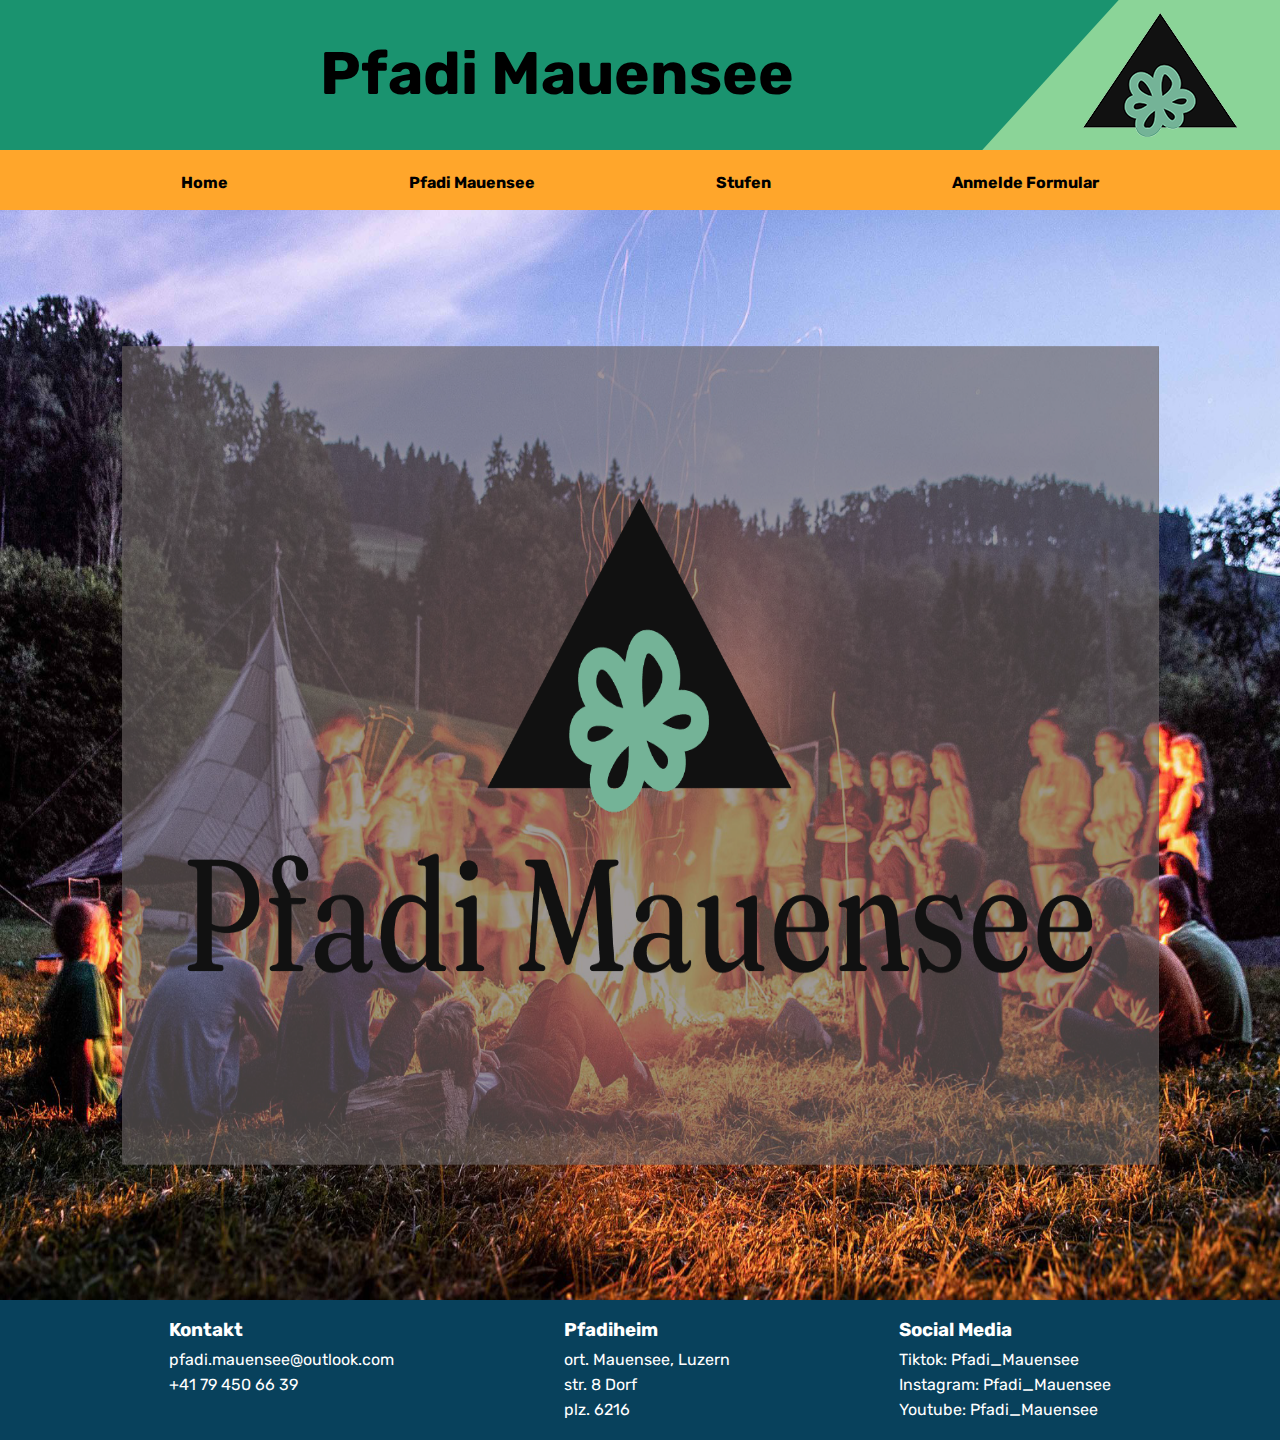
<file: index.html>
<!DOCTYPE html>
<html lang="de">
<head>
  <meta charset="UTF-8">
  <meta name="viewport" content="width=device-width, initial-scale=1.0">
  <link href="main_index.css" rel="stylesheet">
  <link herf="bilder">
  <link rel="preconnect" href="https://fonts.googleapis.com">
  <link rel="preconnect" href="https://fonts.gstatic.com" crossorigin>
  <link href="https://fonts.googleapis.com/css2?family=Rubik:ital,wght@0,300..900;1,300..900&display=swap" rel="stylesheet">
  <title>Home</title>
</head>
<body>
  <div class="body">
    <header>
      <h1 class="titel">
        Pfadi Mauensee
      </h1>
      <img class="header_logo" src="bilder\header_logo.png" alt="logo">
    </header>
    <nav>
      <div class="Navindex">
        <a href="index.html">Home</a>
        <a href="pfadi-mauensee.html">Pfadi Mauensee</a>
        <a href="stuffen.html">Stufen</a>
        <a href="anmelde-form.html">Anmelde Formular</a>
      </div>
    </nav>
    <main>
      <img src="bilder/index_logo.png" alt="hintergrund foto" width="100%" height="100%">
    </main>
    <footer>
      <div class="footer">
        <div class="kontakt">
          <h3>
            Kontakt
          </h3>
          <p>pfadi.mauensee@outlook.com</p>
          <p>+41 79 450 66 39</p>
        </div>
        <div class="Pfadiheim">
          <h3>
            Pfadiheim
          </h3>
          <p>ort. Mauensee, Luzern</p>
          <p>str. 8 Dorf</p>
          <p>plz. 6216</p> 
        </div>
        <div class="Social Media">
          <h3>
            Social Media
          </h3>
          <p>Tiktok: Pfadi_Mauensee</p>
          <p>Instagram: Pfadi_Mauensee</p>
          <p>Youtube: Pfadi_Mauensee</p> 
        </div>
      </div>

    </footer>
  </div>
</body>
</html>
</file>
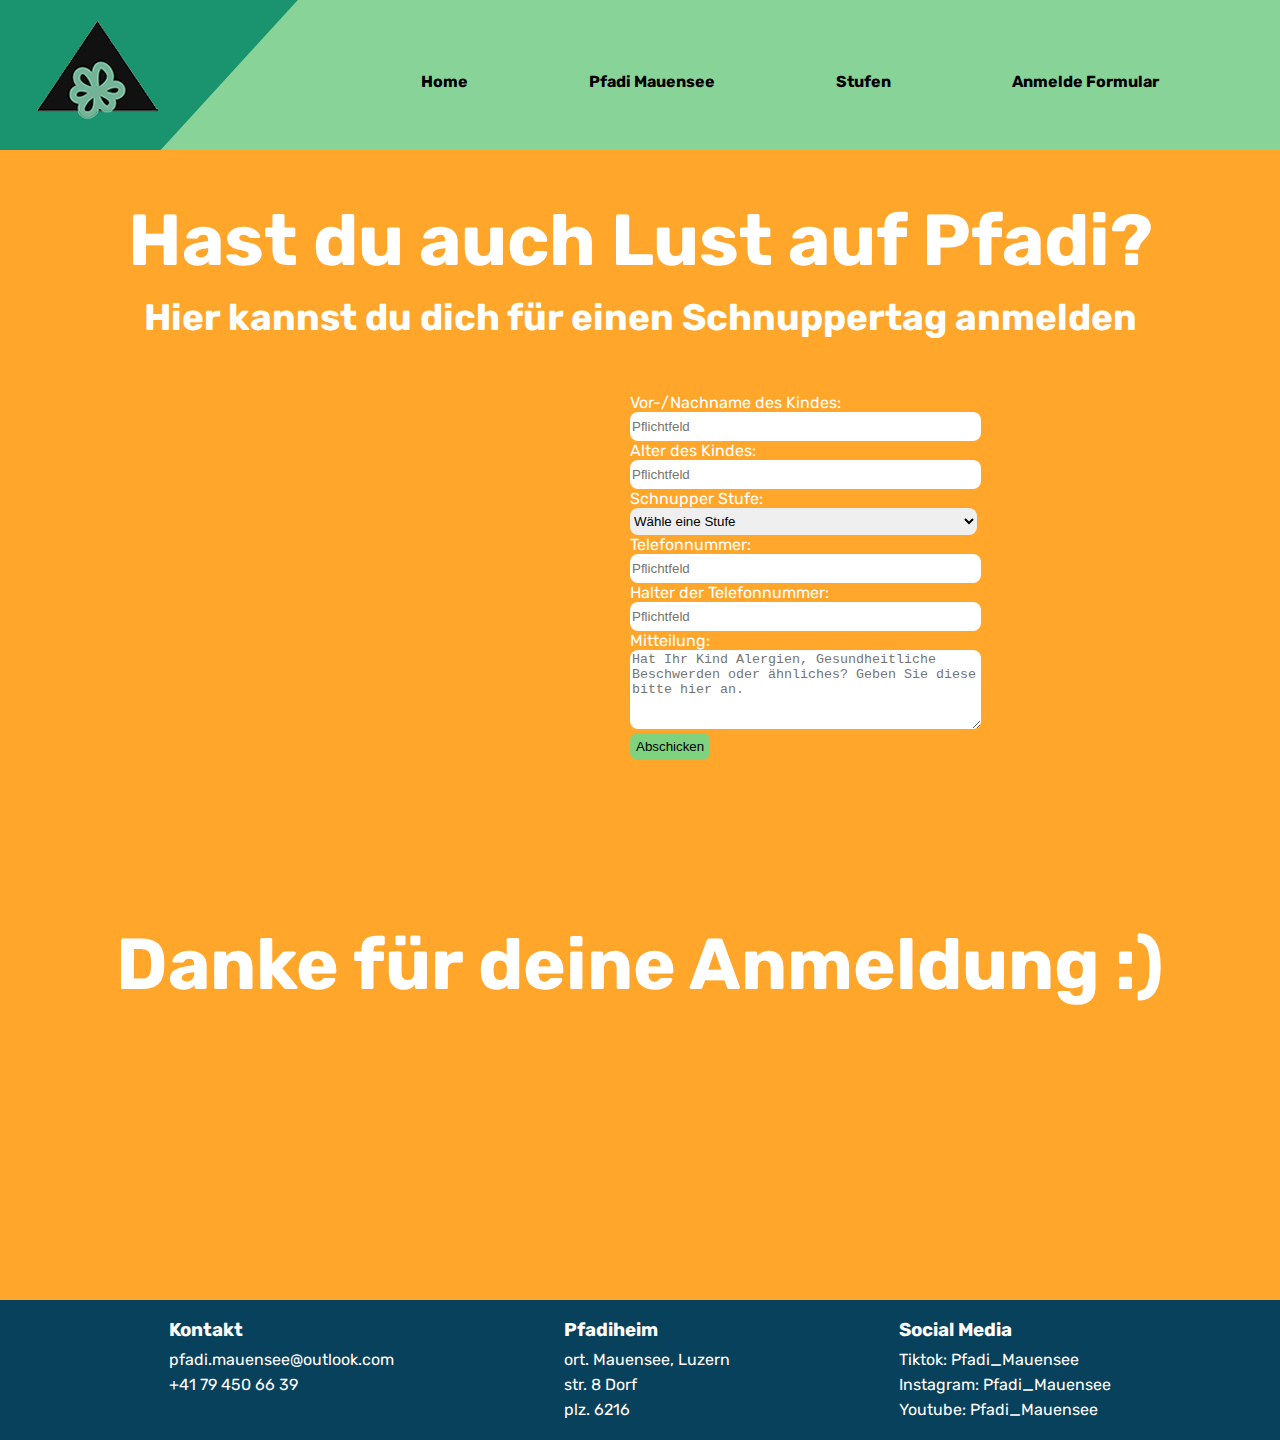
<file: anmelde-form.html>
<!DOCTYPE html>
<html lang="de">
<head>
    <meta charset="UTF-8">
    <meta name="viewport" content="width=device-width, initial-scale=1.0">
    <link href="unterseiten.css" rel="stylesheet">
    <link href="anmelde-form.css" rel="stylesheet">
    <link href="bilder" rel="stylesheet">
    <link rel="preconnect" href="https://fonts.googleapis.com">
    <link rel="preconnect" href="https://fonts.gstatic.com" crossorigin>
    <link href="https://fonts.googleapis.com/css2?family=Rubik:ital,wght@0,300..900;1,300..900&display=swap" rel="stylesheet">
    <title>Anmelde Formular</title>
</head>
<body>
    <div class="body">
        <header>
            <img class="header_logo" src="bilder/header_logo_unterseiten.png" alt="Logo Pfadi Mauensee">        
        </header>
        <nav>
            <div class="Navindex">
                <a href="index.html">Home</a>
                <a href="pfadi-mauensee.html">Pfadi Mauensee</a>
                <a href="stuffen.html">Stufen</a>
                <a href="anmelde-form.html">Anmelde Formular</a>
            </div>
        </nav>
        <main>
          <div class="top1">
            <h1 class="top1txt">Hast du auch Lust auf Pfadi?</h1>
          </div>
          <div class="top2">
            <h3 class="top2txt">Hier kannst du dich für einen Schnuppertag anmelden</h3>
          </div>
          <div class="flex_form">
            <form id="form1">
              <div>
                  <label for="textfeld1">Vor-/Nachname des Kindes:</label><br>
                  <input type="text" placeholder="Pflichtfeld" required id="textfeld1" name="Vor-/Nachname">
              </div>
              <div>
                <label for="textfeld2">Alter des Kindes:</label><br>
                <input type="text" placeholder="Pflichtfeld" required id="textfeld2" name="Alter">
              </div>
              <div>
                <label for="select1">Schnupper Stufe:</label><br>
                <select name="select1" id="select1">
                  <option value="-">Wähle eine Stufe</option>
                  <option value="Biberstufe">Biberstufe</option>
                  <option value="Wölflistufe">Wölflistufe</option>
                  <option value="Pfaderstufe">Pfaderstufe</option>
                  <option value="Piostufe">Piostufe</option>
                </select>
              </div>
              <div>
                  <label for="phone">Telefonnummer:</label><br>
                  <input type="tel" placeholder="Pflichtfeld" required id="phone" name="phone">
              </div>
              <div>
                <label for="textfeld3">Halter der Telefonnummer:</label><br>
                <input type="text" placeholder="Pflichtfeld" required id="textfeld3" name="Inhabertel">
              </div>
              <div>
                  <label for="textarea1">Mitteilung:</label><br>
                  <textarea name="Mitteilung" required id="textarea1" cols="40" rows="5" placeholder="Hat Ihr Kind Alergien, Gesundheitliche Beschwerden oder ähnliches? Geben Sie diese bitte hier an."></textarea>
              </div>
              <div>
                  <button type="submit">Abschicken</button>
              </div>
            </form>
            <script>
              emailjs.init("WUBRlXioiV8YaN7x9"); // Ersetze mit deiner User ID von EmailJS

              document.getElementById('form1').addEventListener('submit', function(event) {
                  event.preventDefault();  // Verhindert das Standardverhalten des Formulars (Absenden)

                  // Formulardaten sammeln
                  const vorname = document.getElementById('textfeld1').value;
                  const alter = document.getElementById('textfeld2').value;
                  const stufe = document.getElementById('select1').value;
                  const telefon = document.getElementById('phone').value;
                  const inhaber = document.getElementById('textfeld3').value;
                  const mitteilung = document.getElementById('textarea1').value;

                  // Erstelle die Formulardaten für das EmailJS Template
                  const templateParams = {
                      vorname: vorname,
                      alter: alter,
                      stufe: stufe,
                      telefon: telefon,
                      inhaber: inhaber,
                      mitteilung: mitteilung
                  };

                  // Sende das Formular über EmailJS
                  emailjs.send('service_hh8dcve', 'template_4034p39', templateParams)
                      .then(function(response) {
                          alert("Die Anmeldung wurde erfolgreich gesendet!");
                          console.log('Erfolgreich gesendet', response);
                      }, function(error) {
                          alert("Es gab ein Problem beim Senden der E-Mail.");
                          console.error('Fehler beim Senden', error);
                      });
              });
            </script>
          </div>
          <div class="top1">
            <h1 class="top1txt2">Danke für deine Anmeldung :)</h1>
          </div>
        </main>
        <footer>
            <div class="footer">
                <div class="kontakt">
                  <h3>
                    Kontakt
                  </h3>
                  <p>pfadi.mauensee@outlook.com</p>
                  <p>+41 79 450 66 39</p>
                </div>
                <div class="Pfadiheim">
                  <h3>
                    Pfadiheim
                  </h3>
                  <p>ort. Mauensee, Luzern</p>
                  <p>str. 8 Dorf</p>
                  <p>plz. 6216</p> 
                </div>
                <div class="Social Media">
                  <h3>
                    Social Media
                  </h3>
                  <p>Tiktok: Pfadi_Mauensee</p>
                  <p>Instagram: Pfadi_Mauensee</p>
                  <p>Youtube: Pfadi_Mauensee</p> 
                </div>
              </div>        
        </footer>
    </div>
</body>
</html>
</file>
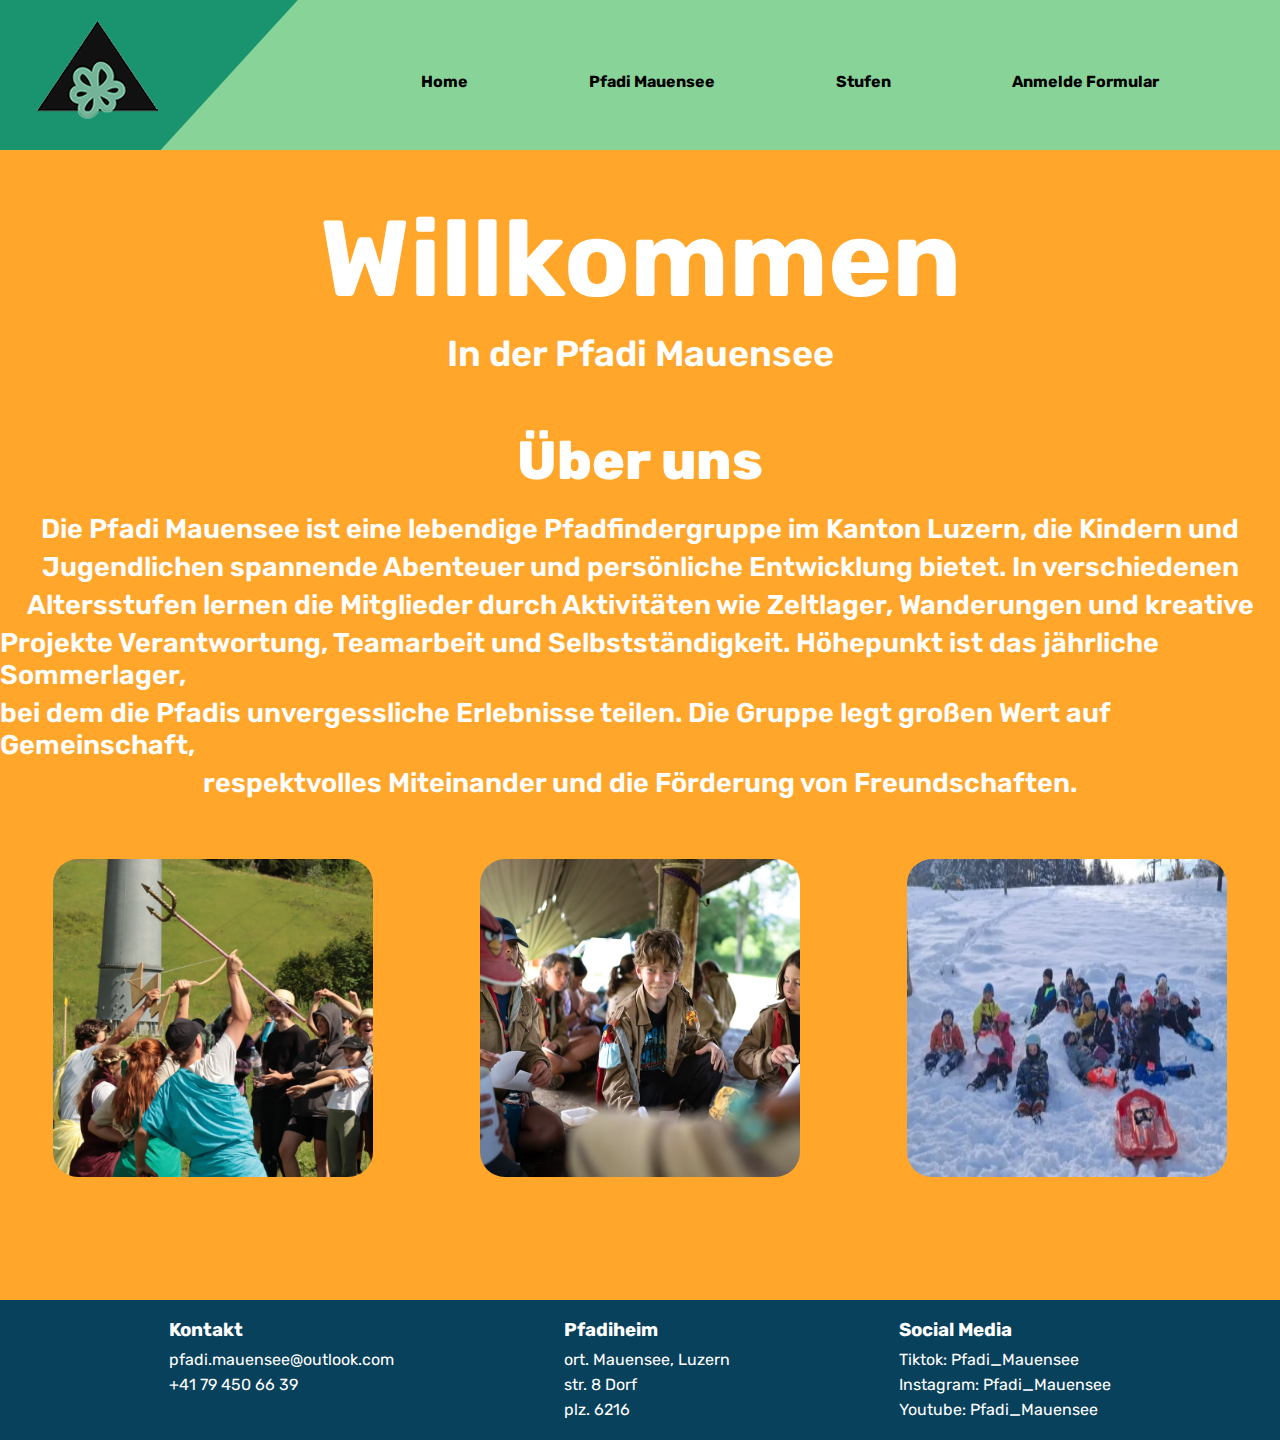
<file: pfadi-mauensee.html>
<!DOCTYPE html>
<html lang="de">
<head>
    <meta charset="UTF-8">
    <meta name="viewport" content="width=device-width, initial-scale=1.0">
    <link href="unterseiten.css" rel="stylesheet">
    <link href="pfadi-mauensee.css" rel="stylesheet">
    <link herf="bilder">
    <link rel="preconnect" href="https://fonts.googleapis.com">
    <link rel="preconnect" href="https://fonts.gstatic.com" crossorigin>
    <link href="https://fonts.googleapis.com/css2?family=Rubik:ital,wght@0,300..900;1,300..900&display=swap" rel="stylesheet">
    <title>Pfadi Mauensee</title>
</head>
<body>
    <div class="body">
        <header>
          <img class="header_logo" src="bilder/header_logo_unterseiten.png" alt="Logo Pfadi Mauensee">        
        </header>
        <nav>
            <div class="Navindex">
                <a href="index.html">Home</a>
                <a href="pfadi-mauensee.html">Pfadi Mauensee</a>
                <a href="stuffen.html">Stufen</a>
                <a href="anmelde-form.html">Anmelde Formular</a>
            </div>
        </nav>
        <main>
            <div>
              <div class="title">
                <h1 class="titletxt">
                  Willkommen
                </h1>
              </div>
              <h2 class="utitel">
                In der Pfadi Mauensee
              </h2>
            </div>
            <div>
              <h3 class="h3txt">
                Über uns
              </h3>
            </div>
            <div>
              <p class="ueber_uns_txt">             
                Die Pfadi Mauensee ist eine lebendige Pfadfindergruppe im Kanton Luzern, die Kindern und
              </p>
            </div>
            <div>
              <p class="ueber_uns_txt">             
                Jugendlichen spannende Abenteuer und persönliche Entwicklung bietet. In verschiedenen
              </p>
            </div>
            <div>
              <p class="ueber_uns_txt">             
                Altersstufen lernen die Mitglieder durch Aktivitäten wie Zeltlager, Wanderungen und kreative
              </p>
            </div>
            <div>
              <p class="ueber_uns_txt">             
                Projekte Verantwortung, Teamarbeit und Selbstständigkeit. Höhepunkt ist das jährliche Sommerlager,
              </p>
            </div>
            <div>
              <p class="ueber_uns_txt">             
                bei dem die Pfadis unvergessliche Erlebnisse teilen. Die Gruppe legt großen Wert auf Gemeinschaft,
              </p>
            </div>
            <div>
              <p class="ueber_uns_txt">             
                respektvolles Miteinander und die Förderung von Freundschaften.
              </p>
            </div>
            <div class="imgs">
              <img src="bilder/image1.jpeg" alt="Bild eines Lager Anlasses" width="25%">
              <img src="bilder/image2.avif" alt="Bild aus dem SoLa 2024" width="25%">
              <img src="bilder/image3.webp" alt="Bild von dem Pfadi Schneesporttag 2025" width="25%">
            </div>
        </main>
        <footer>
            <div class="footer">
                <div class="kontakt">
                  <h3>
                    Kontakt
                  </h3>
                  <p>pfadi.mauensee@outlook.com</p>
                  <p>+41 79 450 66 39</p>
                </div>
                <div class="Pfadiheim">
                  <h3>
                    Pfadiheim
                  </h3>
                  <p>ort. Mauensee, Luzern</p>
                  <p>str. 8 Dorf</p>
                  <p>plz. 6216</p> 
                </div>
                <div class="Social Media">
                  <h3>
                    Social Media
                  </h3>
                  <p>Tiktok: Pfadi_Mauensee</p>
                  <p>Instagram: Pfadi_Mauensee</p>
                  <p>Youtube: Pfadi_Mauensee</p> 
                </div>
              </div>        
        </footer>
    </div>
</body>
</html>
</file>
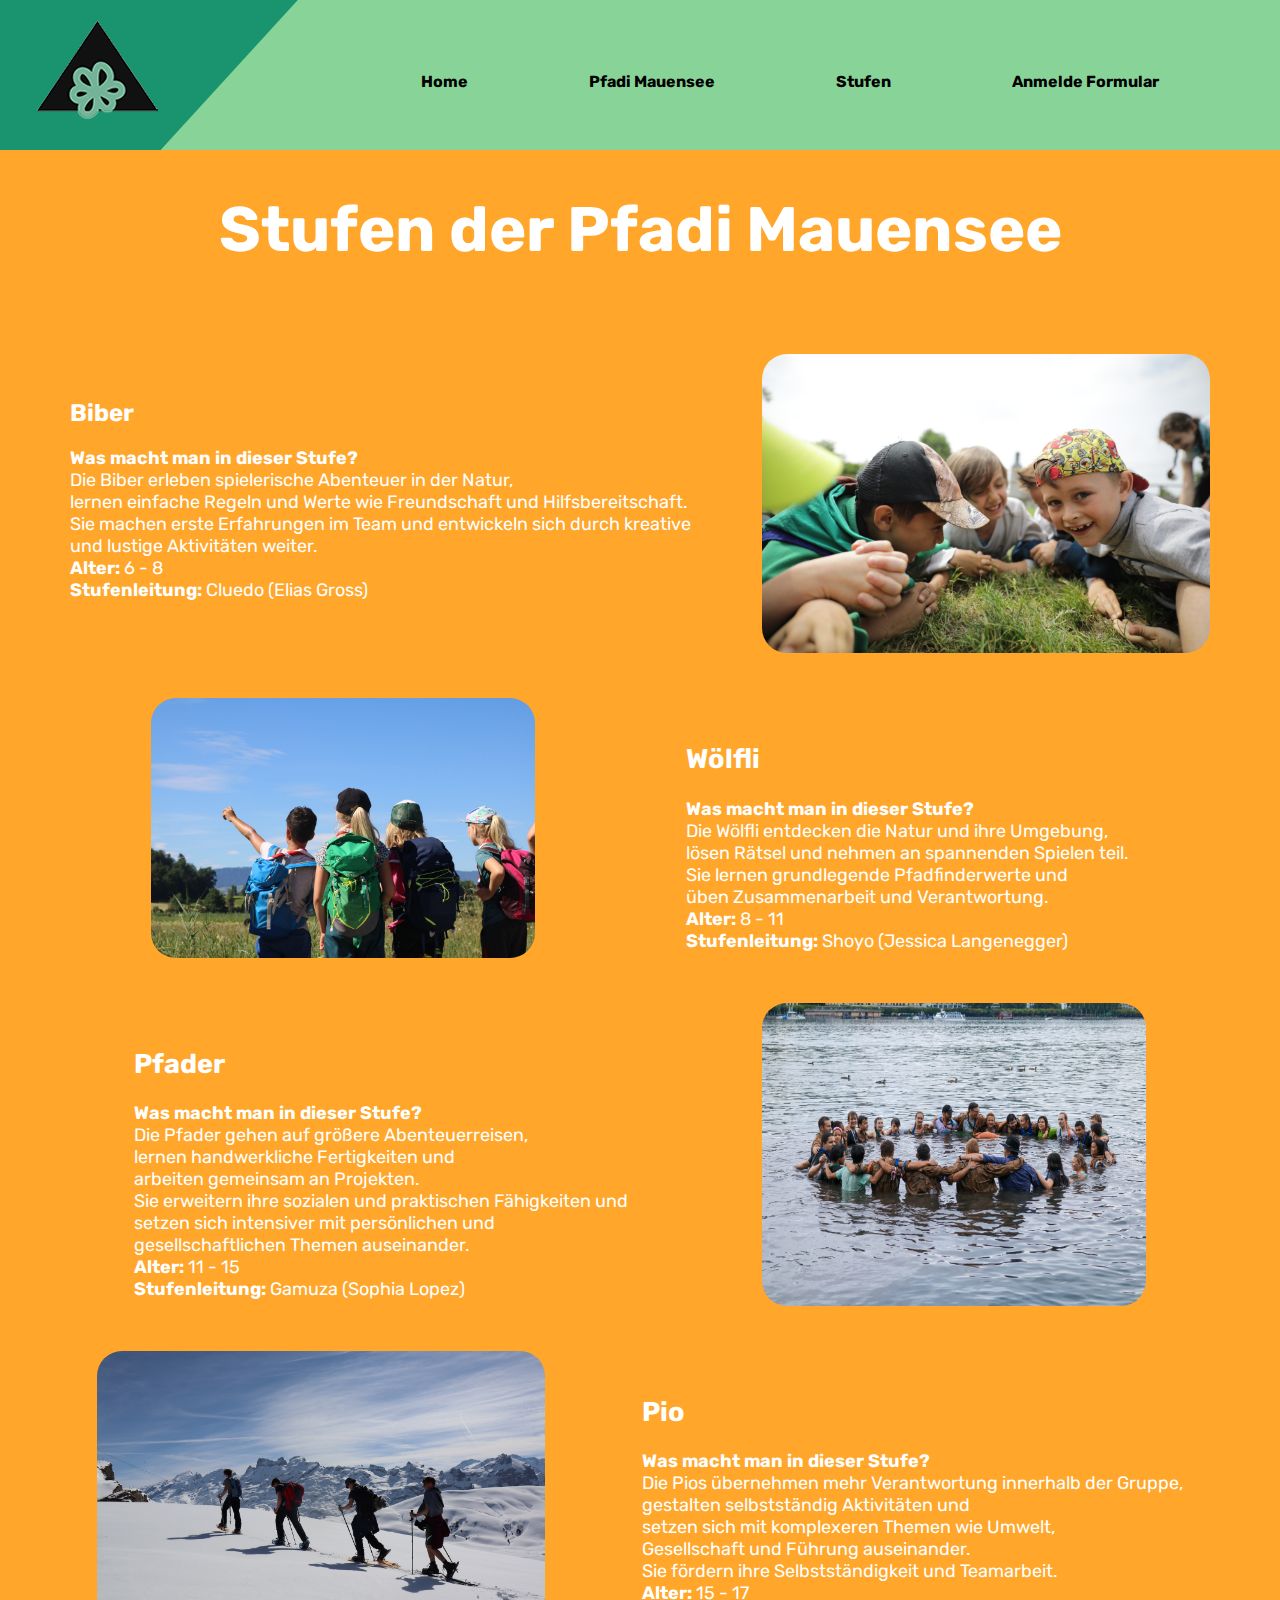
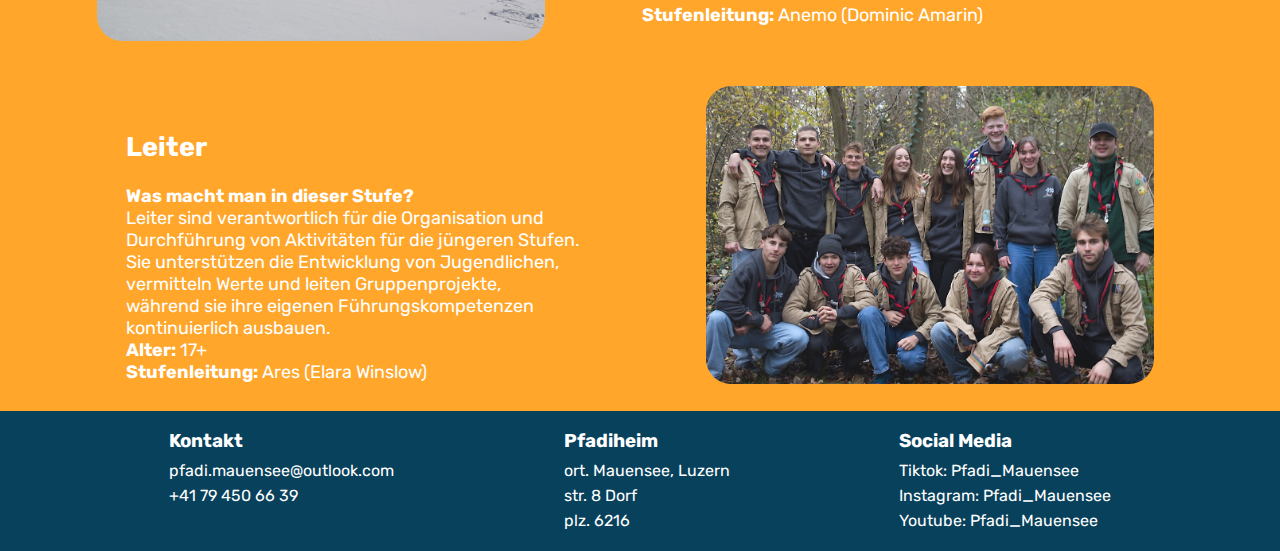
<file: stuffen.html>
<!DOCTYPE html>
<html lang="de">
<head>
    <meta charset="UTF-8">
    <meta name="viewport" content="width=device-width, initial-scale=1.0">
    <link href="unterseiten.css" rel="stylesheet">
    <link href="stuffen.css" rel="stylesheet">
    <link herf="bilder">
    <link rel="preconnect" href="https://fonts.googleapis.com">
    <link rel="preconnect" href="https://fonts.gstatic.com" crossorigin>
    <link href="https://fonts.googleapis.com/css2?family=Rubik:ital,wght@0,300..900;1,300..900&display=swap" rel="stylesheet">
    <title>Stufen</title>
</head>
<body>
    <div class="body">
        <header>
          <img class="header_logo" src="bilder/header_logo_unterseiten.png" alt="Logo Pfadi Mauensee">        
        </header>
        <nav>
            <div class="Navindex">
                <a href="index.html">Home</a>
                <a href="pfadi-mauensee.html">Pfadi Mauensee</a>
                <a href="stuffen.html">Stufen</a>
                <a href="anmelde-form.html">Anmelde Formular</a>
            </div>
        </nav>
        <main>
            <div class="stufen_title">
              <h1>
                Stufen der Pfadi Mauensee
              </h1>
            </div>
            <div class="biber">
              <div>
                <h2>Biber</h2>
                <p class="biber_txt">
                  <label id="imp">Was macht man in dieser Stufe?</label><br>
                  Die Biber erleben spielerische Abenteuer in der Natur,<br>
                  lernen einfache Regeln und Werte wie Freundschaft und Hilfsbereitschaft.<br>
                  Sie machen erste Erfahrungen im Team und entwickeln sich durch kreative<br>
                  und lustige Aktivitäten weiter.<br>
                  <label id="imp">Alter:</label> 6 - 8<br>
                  <label id="imp">Stufenleitung:</label> Cluedo (Elias Gross)<br>
                </p>
              </div>
              <img src="bilder/biberstufe-1-scaled.jpg" alt="foto der biber stufe" width="35%">
            </div>
            <div class="wölfli">
              <img src="bilder/SoLa-2020-251-scaled.jpg" alt="foto der wölfli stufe" width="30%">
              <div class="wölfli_txt">
                <h2>Wölfli</h2>
                <p>
                  <label id="imp">Was macht man in dieser Stufe?</label><br>
                  Die Wölfli entdecken die Natur und ihre Umgebung,<br>
                  lösen Rätsel und nehmen an spannenden Spielen teil.<br>
                  Sie lernen grundlegende Pfadfinderwerte und<br>
                  üben Zusammenarbeit und Verantwortung.<br>
                  <label id="imp">Alter:</label> 8 - 11<br>
                  <label id="imp">Stufenleitung:</label> Shoyo (Jessica Langenegger)<br>
                </p>
              </div>
            </div>
            <div class="pfader">
              <div class="pfader_txt">
                <h2>Pfader</h2>
                <P>
                  <label id="imp">Was macht man in dieser Stufe?</label><br>
                  Die Pfader gehen auf größere Abenteuerreisen,<br>
                  lernen handwerkliche Fertigkeiten und<br>
                  arbeiten gemeinsam an Projekten.<br>
                  Sie erweitern ihre sozialen und praktischen Fähigkeiten und<br>
                  setzen sich intensiver mit persönlichen und<br>
                  gesellschaftlichen Themen auseinander.<br>
                  <label id="imp">Alter:</label> 11 - 15<br>
                  <label id="imp">Stufenleitung:</label> Gamuza (Sophia Lopez)<br>
                </P>
              </div>
              <img src="bilder/KaLa_0629-scaled.jpg" alt="foto der pfader stufe" width="30%" height="">
            </div>
            <div class="pio">
              <img src="bilder/i-BzpMhFB-X5.jpg" alt="foto der Piostufe" width="35%">
              <div class="pio_txt">
                <h2>Pio</h2>
                <p>
                  <label id="imp">Was macht man in dieser Stufe?</label><br>
                  Die Pios übernehmen mehr Verantwortung innerhalb der Gruppe,<br>
                  gestalten selbstständig Aktivitäten und<br>
                  setzen sich mit komplexeren Themen wie Umwelt,<br>
                  Gesellschaft und Führung auseinander.<br>
                  Sie fördern ihre Selbstständigkeit und Teamarbeit.<br>
                  <label id="imp">Alter:</label> 15 - 17<br>
                  <label id="imp">Stufenleitung:</label> Anemo (Dominic Amarin)<br>
                </p>
              </div>
            </div>
            <div class="leiter">
              <div class="leiter_txt">
                <h2>Leiter</h2>
                <p>
                  <label id="imp">Was macht man in dieser Stufe?</label><br>
                  Leiter sind verantwortlich für die Organisation und<br>
                  Durchführung von Aktivitäten für die jüngeren Stufen. <br>
                  Sie unterstützen die Entwicklung von Jugendlichen,<br>
                  vermitteln Werte und leiten Gruppenprojekte,<br>
                  während sie ihre eigenen Führungskompetenzen<br>
                  kontinuierlich ausbauen.<br>
                  <label id="imp">Alter:</label> 17+<br>
                  <label id="imp">Stufenleitung:</label> Ares (Elara Winslow)<br>
                </p>
              </div>
              <img class="leitungs_bild" src="bilder/leitungsteam.jpg" alt="bild des leitungsteams" width="35%">
            </div>
        </main>
        <footer>
            <div class="footer">
                <div class="kontakt">
                  <h3>
                    Kontakt
                  </h3>
                  <p>pfadi.mauensee@outlook.com</p>
                  <p>+41 79 450 66 39</p>
                </div>
                <div class="Pfadiheim">
                  <h3>
                    Pfadiheim
                  </h3>
                  <p>ort. Mauensee, Luzern</p>
                  <p>str. 8 Dorf</p>
                  <p>plz. 6216</p> 
                </div>
                <div class="Social Media">
                  <h3>
                    Social Media
                  </h3>
                  <p>Tiktok: Pfadi_Mauensee</p>
                  <p>Instagram: Pfadi_Mauensee</p>
                  <p>Youtube: Pfadi_Mauensee</p> 
                </div>
              </div>        
        </footer>
    </div>
</body>
</html>
</file>
<file: main_index.css>
body {
    margin: 0;
}

.body {
    display: grid;
    margin: 0 auto;
    background-color: white;
    min-height: 160vh;
    grid-template-columns: auto;
    grid-template-rows: 150px 60px auto 140px;
    grid-template-areas:
        "header"
        "nav"
        "main"
        "footer"
    ;
}

header {
    font-family: "Rubik";
    grid-area: header;
    background-color: #1A936F;
    display: flex;
    justify-content: space-between;
}

.parallelogram {
	width: 200px;
	height: 150px;
	transform: skew(-20deg);
	background: #88D498;
}

.titel {
    margin-top: 3%;
    margin-left: 25%;
    font-size: 60px;
}

.header_logo {
    justify-content: end;
}
nav {
    grid-area: nav;
    background-color: #FFA62B;
    font-family: "Rubik";
}

.Navindex {
    display: flex;
    justify-content: space-evenly;
}

a {
    margin-top: 2.5vh;
    text-decoration: none;
    color: black;
    font-weight: 700;
}

a:after {
    color: black;
    font-family: "Rubik";
    text-decoration: none;
}
a:hover {
    color: #1A936F;
}

footer {
    grid-area: footer;
    background-color: #08415C;
    color: white;
    font-family: "Rubik";
}

.footer {
    display: flex;
    justify-content: space-evenly;
}

h3 {
    margin-bottom: 9px;
}

p {
    margin-top: 6px;
    margin-bottom: 6px;
}
</file>
<file: unterseiten.css>
body {
    margin: 0;
}

.body {
    display: grid;
    margin: 0 auto;
    background-color: white;
    min-height: 160vh;
    grid-template-columns: 300px auto;
    grid-template-rows: 150px auto 140px;
    grid-template-areas:
        "header nav"
        "main   main"
        "footer footer"
    ;
}

header {
    grid-area: header;
    background-color: #88D498;
    font-family: "Rubik";  
}

.header_logo {
    justify-content: start;
}

nav {
    grid-area: nav;
    background-color: #88D498;
    font-family: "Rubik";
}



.Navindex {
    display: flex;
    justify-content: space-evenly;
}



a {
    margin-top: 8vh;
    text-decoration: none;
    color: black;
    font-weight: 700;
}

a:after {
    color: black;
    font-family: "Rubik";
    text-decoration: none;
}
a:hover {
    color: #1A936F;
}

main {
    grid-area: main;
    background-color: #FFA62B;
    color: white;
    font-family: "Rubik";
}

footer {
    grid-area: footer;
    background-color: #08415C;
    color: white;
    font-family: "Rubik";
}

.footer {
    display: flex;
    justify-content: space-evenly;
}

h3 {
    margin-bottom: 9px;
}

p {
    margin-top: 6px;
    margin-bottom: 6px;
}
</file>
<file: anmelde-form.css>
.top1 {
    margin-bottom: 0;
    display: flex;
    justify-content: space-around;
    font-size: 4vh;
    font-weight: 800;
    padding-bottom: 0vh;
    margin-bottom: 0px;
}

.top1txt {
    margin-bottom: 0;
} 

.top2 {
    display: flex;
    justify-content: space-around;
    font-size: 3.5vh;
    font-weight: 800;
    padding-bottom: 0vh;
    margin-bottom: 0px;
}

.top2txt {
    margin-top: 12.5px;
}

.flex_form {
    display: flex;
}

form {
    color: white;
    font-family: "Rubik";
    margin-left: 70vh;
    margin-top: 5vh;
}

input {
    height: 3vh;
    width: 38.5vh;
    border-radius: 0.9vh;
    border-style: hidden;
}

button {
    height: 3vh;
    border-radius: 0.9vh;
    border-style: hidden;
    background-color: rgba(119, 214, 132, 0.932);
}

textarea {
    border-radius: 0.9vh;
    border-style: hidden;
    width: 38.5vh;
}

select {
    height: 3vh;
    width: 38.5vh;
    border-radius: 0.9vh;
    border-style: hidden;
}

.top1txt2 {
    margin-top: 18vh;
}
</file>
<file: pfadi-mauensee.css>
@charset "UTF-8";

.title {
    display: flex;
    justify-content: space-around;
    font-size: 6vh;
    font-weight: 800;
    padding-bottom: 0vh;
    margin-bottom: 0px;
}

.titletxt {
    margin-top: 5vh;
    margin-bottom: 1vh;
}

.utitel {
    display: flex;
    justify-content: space-around;
    font-size: 4vh;
    font-weight: 600;
    padding-top: 0px;
    margin-top: 0px;
}

.h3txt {
    display: flex;
    justify-content: space-around;
    font-size: 6vh;
    font-weight: 800;
    padding-bottom: 0vh;
    margin-bottom: 20px;
}

.ueber_uns_txt {
    display: flex;
    justify-content: space-around;
    font-size: 3vh;
    font-weight: 600;
    padding-bottom: 0vh;
    margin-bottom: 0px;
}

img {
    border-radius: 25px;
}

.header_logo {
    border-radius: 0;
}

.imgs {
    display: flex;
    justify-content: space-around;
    margin-top: 60px;
}
</file>
<file: stuffen.css>
.header_logo {
    border-radius: 0px;
}


.stufen_title {
    display: flex;
    justify-content: space-around;
    font-size: 3.5vh;
    font-weight: 700;
}

.biber {
    margin-top: 5vh;
    display: flex;
    justify-content: space-evenly;
}

.biber_txt {
    font-size: large;
}

.wölfli {
    margin-top: 5vh;
    display: flex;
    justify-content: space-evenly;
}

.wölfli_txt {
    font-size: large;
}

.pfader {
    margin-top: 5vh;
    display: flex;
    justify-content: space-evenly;
}

.pfader_txt {
    font-size: large;
}

.pio {
    margin-top: 5vh;
    display: flex;
    justify-content: space-evenly;
}

.pio_txt {
    font-size: large;
}

.leiter {
    margin-top: 5vh;
    display: flex;
    justify-content: space-evenly;
}

.leiter_txt {
    font-size: large;
}

.leitungs_bild {
    margin-bottom: 3vh;
}

img {
    border-radius: 25px;
}

h2 {
    margin-top: 5vh;
}

#imp {
    font-weight: 700;
}
</file>
